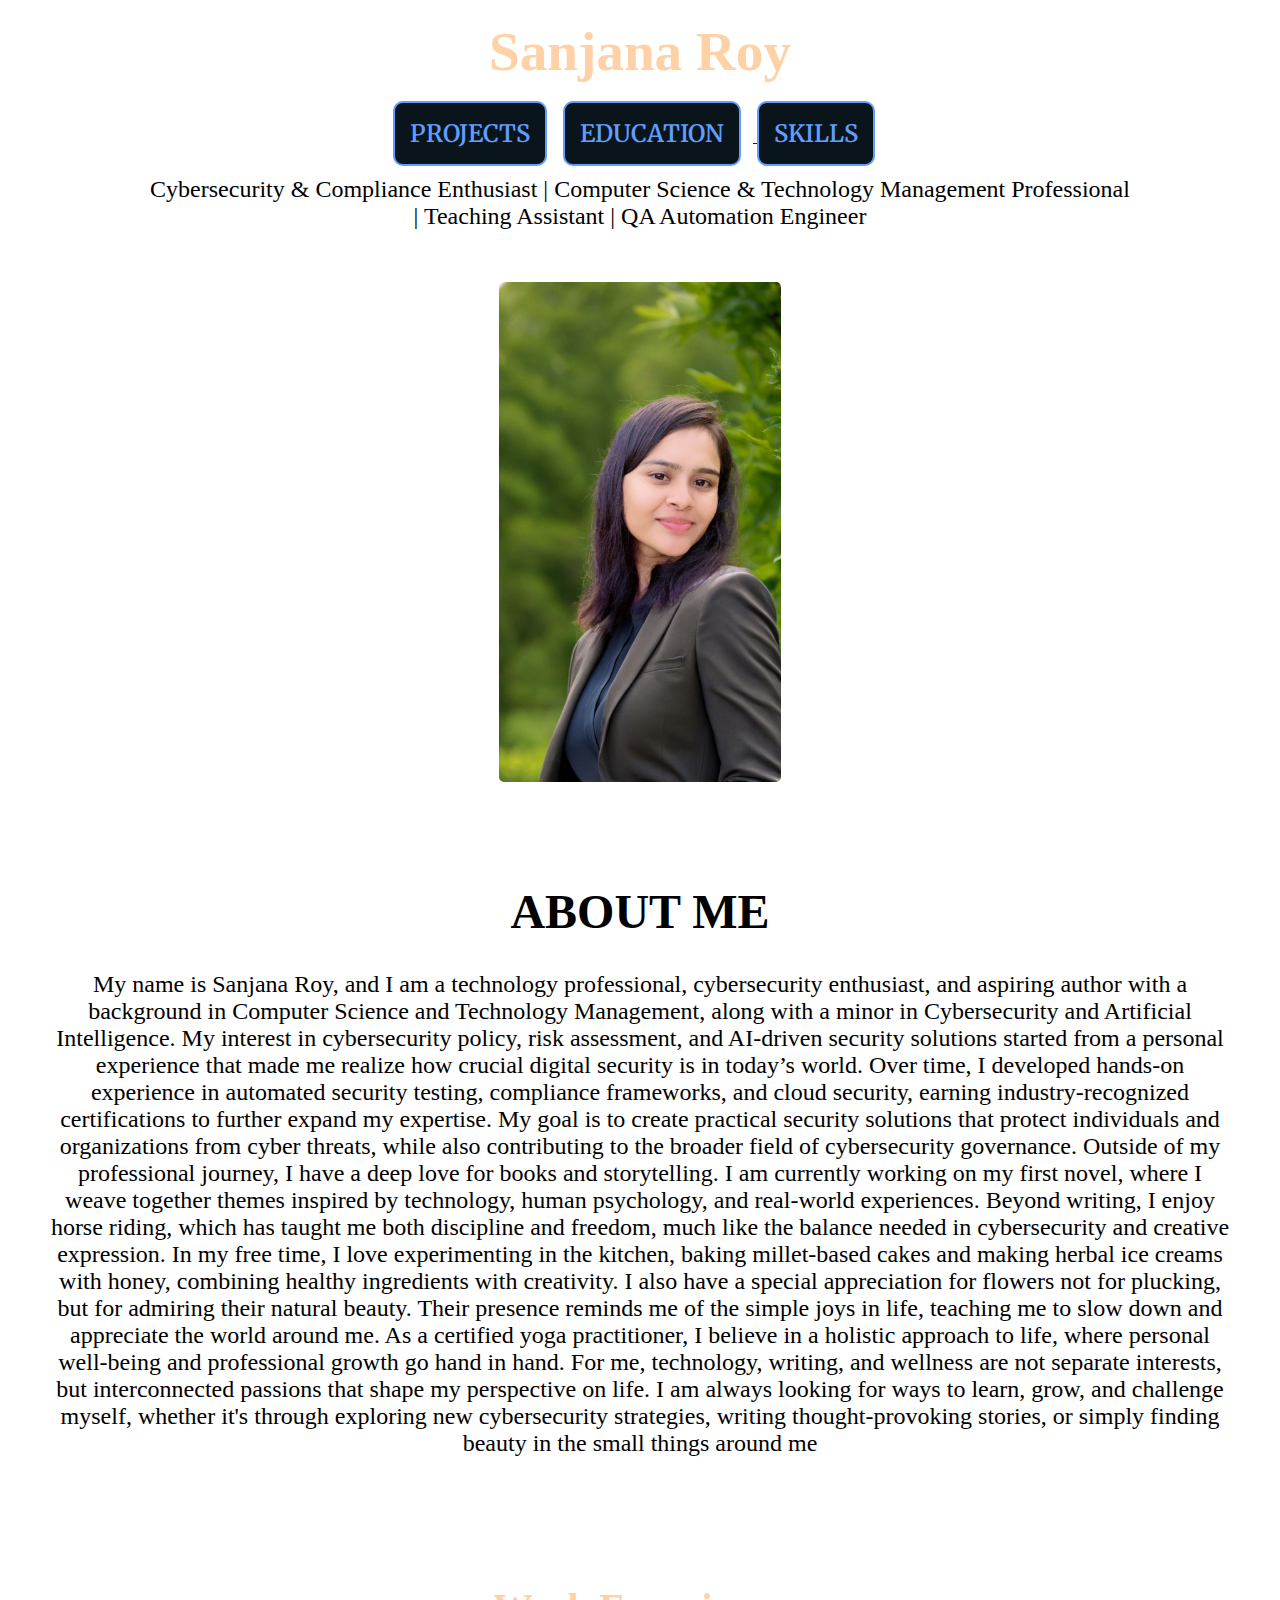
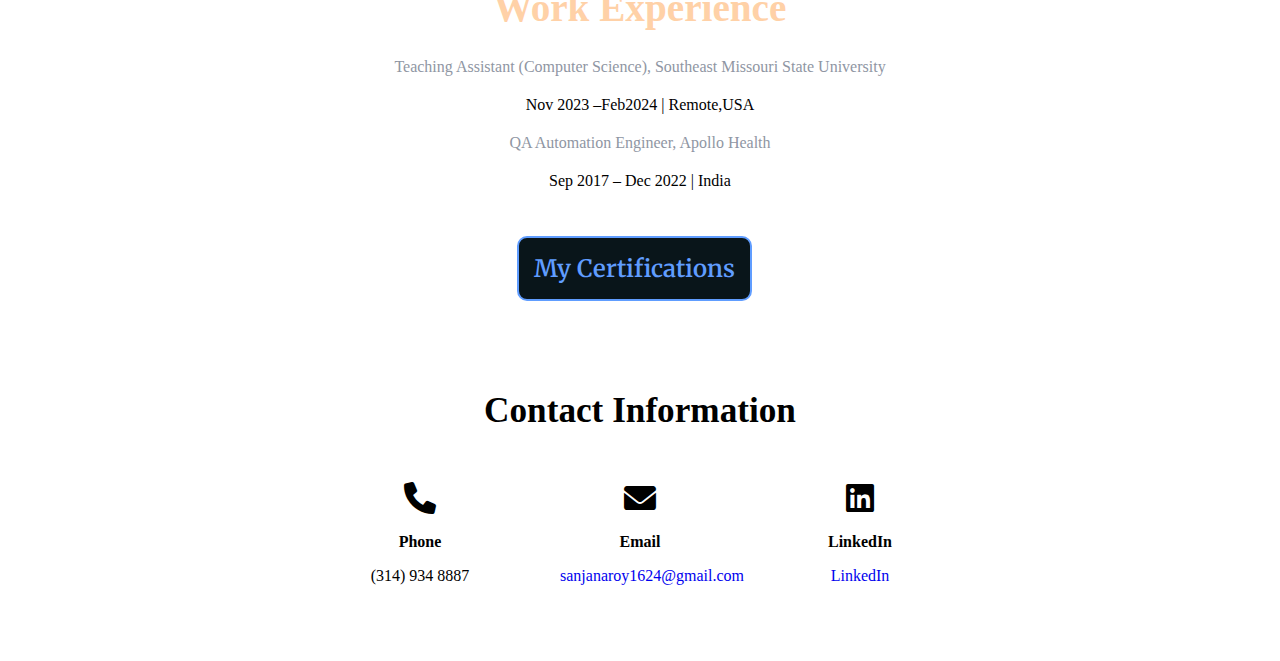
<file: index.html>
<!DOCTYPE html>
<html lang="en">

<head>
    <meta charset="UTF-8">
    <meta name="viewport" content="width=device-width, initial-scale=1.0">
    <title>Document</title>
    <link rel="stylesheet" href="styles.css">
    <link rel="stylesheet" class="chakra-link css-spn4bz"
        href="https://fonts.googleapis.com/css2?family=Merriweather:wght@300;400;700;900&amp;display=swap"
        data-gamma-font="Merriweather">
    <link rel="stylesheet" href="https://cdnjs.cloudflare.com/ajax/libs/font-awesome/6.0.0-beta3/css/all.min.css"
        crossorigin="anonymous" referrerpolicy="no-referrer" />
</head>

<body>
    <div id="app">
    
        <div class="container">
            <span hex="#FFD1A7" style="--text-color: #FFD1A7" class="name"><b>Sanjana Roy</b></span>
     
            <div>
                <a>
                    <button class="headbtn">PROJECTS</button>
                </a>
                <a href="education.html">
                    <button class="headbtn">EDUCATION</button>
                </a>
                <a>
                    <button class="headbtn">SKILLS</button>
                </a>

            </div>
            <div id="subhead">
                Cybersecurity & Compliance Enthusiast | Computer Science & Technology Management Professional <br />|
                Teaching
                Assistant | QA Automation Engineer
            </div>
            <img id="personPhoto" src="./assests/person.jpeg" alt="">

        </div>
        <div>
            <div id="about">
                <h1>ABOUT ME</h1>
                <p>
                    My name is Sanjana Roy, and I am a technology professional, cybersecurity enthusiast, and aspiring
                    author with a background in Computer Science and Technology Management, along with a minor in
                    Cybersecurity and Artificial Intelligence. My interest in cybersecurity policy, risk assessment, and
                    AI-driven security solutions started from a personal experience that made me realize how crucial
                    digital security is in today’s world. Over time, I developed hands-on experience in automated
                    security testing, compliance frameworks, and cloud security, earning industry-recognized
                    certifications to further expand my expertise. My goal is to create practical security solutions
                    that protect individuals and organizations from cyber threats, while also contributing to the
                    broader field of cybersecurity governance.


                    Outside of my professional journey, I have a deep love for books and storytelling. I am currently
                    working on my first novel, where I weave together themes inspired by technology, human psychology,
                    and real-world experiences. Beyond writing, I enjoy horse riding, which has taught me both
                    discipline and freedom, much like the balance needed in cybersecurity and creative expression. In my
                    free time, I love experimenting in the kitchen, baking millet-based cakes and making herbal ice
                    creams with honey, combining healthy ingredients with creativity.


                    I also have a special appreciation for flowers not for plucking, but for admiring their natural
                    beauty. Their presence reminds me of the simple joys in life, teaching me to slow down and
                    appreciate the world around me. As a certified yoga practitioner, I believe in a holistic approach
                    to life, where personal well-being and professional growth go hand in hand.

                    For me, technology, writing, and wellness are not separate interests, but interconnected passions
                    that shape my perspective on life. I am always looking for ways to learn, grow, and challenge
                    myself, whether it's through exploring new cybersecurity strategies, writing thought-provoking
                    stories, or simply finding beauty in the small things around me
                </p>
            </div>
        </div>

      

    </div>
    <br>
    <br>
    <br>

    <section class="work-experience-container">
        <span hex="#FFD1A7" style="--text-color: #FFD1A7;font-size: 2.45em !important;" class="name" ><b>Work Experience</b></span>

        <div class="work-experience-container">
            <p class="work-experience">
                Teaching Assistant (Computer Science), Southeast Missouri State University

            </p>
            <p class="work-experience-details">
                Nov 2023 –Feb2024 | Remote,USA
            </p>
        </div>
        <div class="work-experience-container">
            <p class="work-experience">
                QA Automation Engineer, Apollo Health

            </p>
            <p class="work-experience-details">
                Sep 2017 – Dec 2022 | India
            </p>
        </div>
        <br>
        <br>
        <div class="center">
            <a href="certications.html">
                <button class="headbtn">My Certifications</button>
            </a>
        </div>
    </section>
  
    <div class="contact-container">
        <h2>Contact Information</h2>
        <div class="contact-items">

            <!-- Phone -->
            <div class="contact-item">
                <div class="contact-icon">
                    <i class="fas fa-phone"></i>
                </div>
                <span class="contact-label">Phone</span>
                <p>(314) 934 8887</p>
            </div>

            <!-- Email -->
            <div class="contact-item">
                <div class="contact-icon">
                    <i class="fas fa-envelope"></i>
                </div>
                <span class="contact-label">Email</span>
                <p>
                    <a class="contact-link" href="mailto:sanjanaroy1624@gmail.com">sanjanaroy1624@gmail.com</a>
                </p>
            </div>

            <!-- LinkedIn -->
            <div class="contact-item">
                <div class="contact-icon">
                    <i class="fab fa-linkedin"></i>
                </div>
                <span class="contact-label">LinkedIn</span>
                <p>
                    <a class="contact-link" href="https://www.linkedin.com/in/nsanjanaroy/" target="_blank">
                        LinkedIn
                    </a>
                </p>
            </div>

        </div>
    </div>
</body>

</html>
</file>
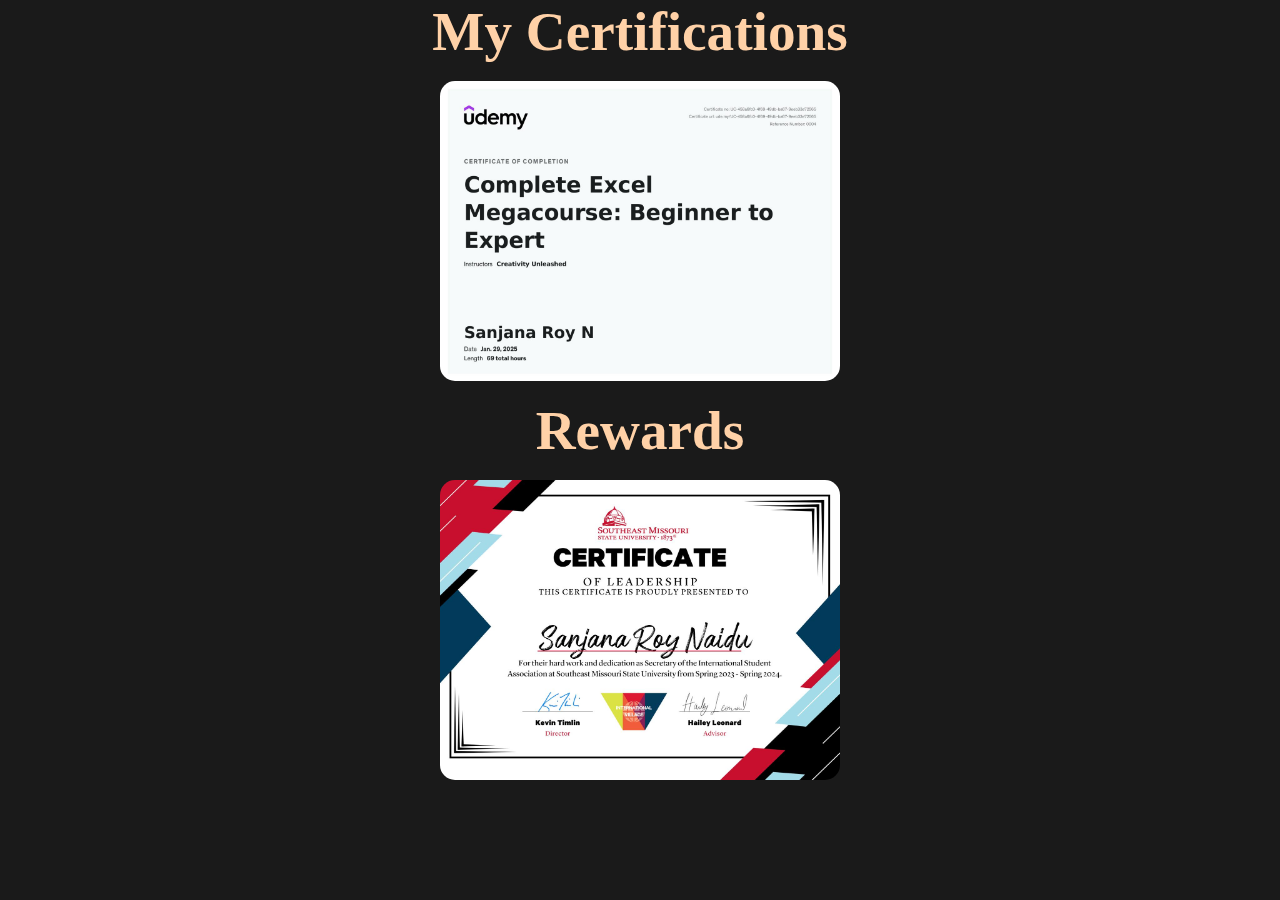
<file: certications.html>
<!DOCTYPE html>
<html lang="en">
<head>
    <meta charset="UTF-8">
    <meta name="viewport" content="width=device-width, initial-scale=1.0">
    <title>Document</title>
    <link rel="stylesheet" href="styles.css">
    <style>
        body{
            background-color: #1A1A1A;
            color: #FFD1A7;
        }
    </style>
</head>
<body>
    <span hex="#FFD1A7" style="--text-color: #FFD1A7" class="name center"><b>My Certifications</b></span>
    <div class="container-certications center">
        <img class="certications" src="./assests/certificate1.jpeg" alt="">
    </div>
    <br>
    <span hex="#FFD1A7" style="--text-color: #FFD1A7" class="name center"><b>Rewards</b></span>
    <div class="container-certications center">
        <img class="certications" src="./assests/Rewards.jpeg" alt="">
    </div>
</body>
</html>
</file>
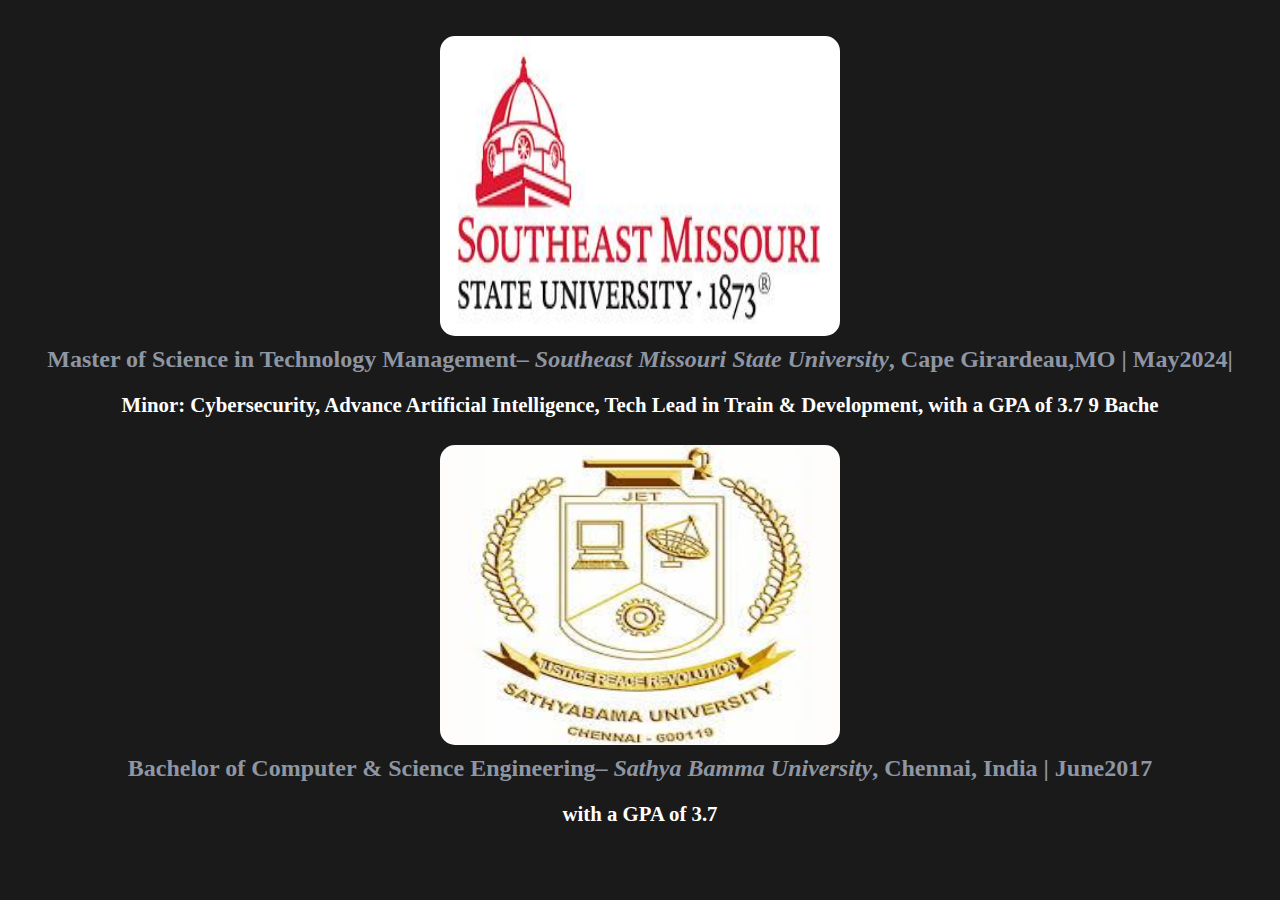
<file: education.html>
<!DOCTYPE html>
<html lang="en">

<head>
    <meta charset="UTF-8">
    <meta name="viewport" content="width=device-width, initial-scale=1.0">
    <title>Document</title>
    <link rel="stylesheet" href="styles.css">
    <style>
        body {
            background-color: #1A1A1A;

        }
    </style>
</head>

<body>
    <br>
    <br>
    <div class="container-certications center">

        <img class="certications" src="./assests/College.jpeg" alt="">
    </div>

    <div class="work-experience-container">
        <p class="work-experience" style="font-weight: bold;font-size: 1.5em; text-align: center;">
           Master of Science in Technology Management– <i>Southeast Missouri State University</i>, Cape Girardeau,MO |
            May2024|
        </p>
        <p class="work-experience-details" style="color: white;font-weight: bold;font-size: 1.3em; text-align: center;">
            Minor: Cybersecurity, Advance Artificial Intelligence, Tech Lead in Train & Development, with a GPA of 3.7 9
            Bache
        </p>
    </div>
    <br>
    <div class="container-certications center">

        <img class="certications" src="./assests/Satyabama.jpeg" alt="">
    </div>

    <div class="work-experience-container">
        <p class="work-experience" style="font-weight: bold;font-size: 1.5em; text-align: center;">
            Bachelor of Computer & Science Engineering– <i> Sathya Bamma University</i>, Chennai, India | June2017
        </p>
        <p class="work-experience-details" style="color: white;font-weight: bold;font-size: 1.3em; text-align: center;">
            with a GPA
            of 3.7
        </p>
    </div>
</body>

</html>
</file>
<file: styles.css>
body{
    margin: 0;
    padding: 0;
   
   
}

#app{
   
    /* visibility: hidden; */
    /* background-image: url('./assests/background.avif'); */
    -webkit-background-position: center;
    background-position: center;
    -webkit-background-size: cover;
    background-size: cover;
    background-repeat: no-repeat;
    /* background-color: rgba(9, 12, 14, 0.3); */

    
   
}

*, *::before, ::after {
    border-color: var(--chakra-colors-chakra-border-color);
}

.container{
    
   
    display: flex;
    padding-top: 20px;
    
    justify-content: center;
    align-items: center;
    flex-direction: column;
    
   
}

.name{
    color:#FFD1A7;
    font-size: 3.45em;
    margin-bottom: 18px;
}

.headbtn{
    color: #609DFF;
    font-size: 1.5em;
    padding: 15px;
    border-width: 0;
    border-style: solid;
    box-sizing: border-box;
    word-wrap: break-word;
    background: #09151A;
    border: #609DFF 2px solid;
    border-radius: 10px;
    font-weight: 600;
    font-family: 'Merriweather';
    margin-right: 12px;
}

#subhead{
    /* color: #e5e0df; */
    font-size: 1.5em;
    margin-top: 10px;
    margin-bottom: 32px;
    text-align: center;
}

#personPhoto{
    width: calc(264.8888888888889* calc(1.1* var(1, 1)* var(1, 1rem)* 1* var(1.125, 1.125)) / 16);
    max-width: calc(100%* min(1, var(1, 1)));
    height: 500px;
    /* border-radius: 50%; */
    margin-top: 20px;
    cursor: zoom-in;
    inset: 0px;
    border-radius: 5px;
}

#about{
    padding: 50px;
    /* color: #e5e0df; */
    font-size: 1.5em;
    margin-top: 20px;
    text-align: center;
}

.center {
    display: flex;
    justify-content: center;
    align-items: center;
    height: 100%;
}

.contact-container {
    max-width: 800px;
    margin: 0 auto;
    padding: 60px 20px;
    text-align: center;
  }
  .contact-container h2 {
    font-size: 2.2em;
    margin-bottom: 50px;
    font-family: Georgia, serif; /* or any other serif font you like */
  }
  .contact-items {
    display: flex;
    justify-content: center;
    gap: 60px; /* Space between each contact item */
    flex-wrap: wrap; /* Wrap on smaller screens */
  }
  .contact-item {
    width: 160px;
    text-align: center;
  }
  .contact-icon {
    font-size: 2em;
    margin-bottom: 15px;
  }
  /* For the smaller "Phone", "Email", "LinkedIn" labels if desired */
  .contact-label {
    font-weight: bold;
    margin-bottom: 5px;
    display: block;
  }
  .contact-link {
    /* color: #FFFFFF; */
    text-decoration: none;
    transition: color 0.3s;
  }
  .contact-link:hover {
    color: #FFB400; /* Hover color for links */
  }



  .work-experience{
    color: #8f96a3;
  }

  .work-experience-container{
    font-size: 1.0em;
    display: flex;
    flex-direction: column;
    justify-content: center;
    align-items: center;
  }
  .work-experience-container p{
    margin-top: 10px;
    margin-bottom: 10px;
  }

  .certications{
    width: 400px;
    height: 300px;
    border-radius: 15px;
    inset: 0px;
  }
</file>
